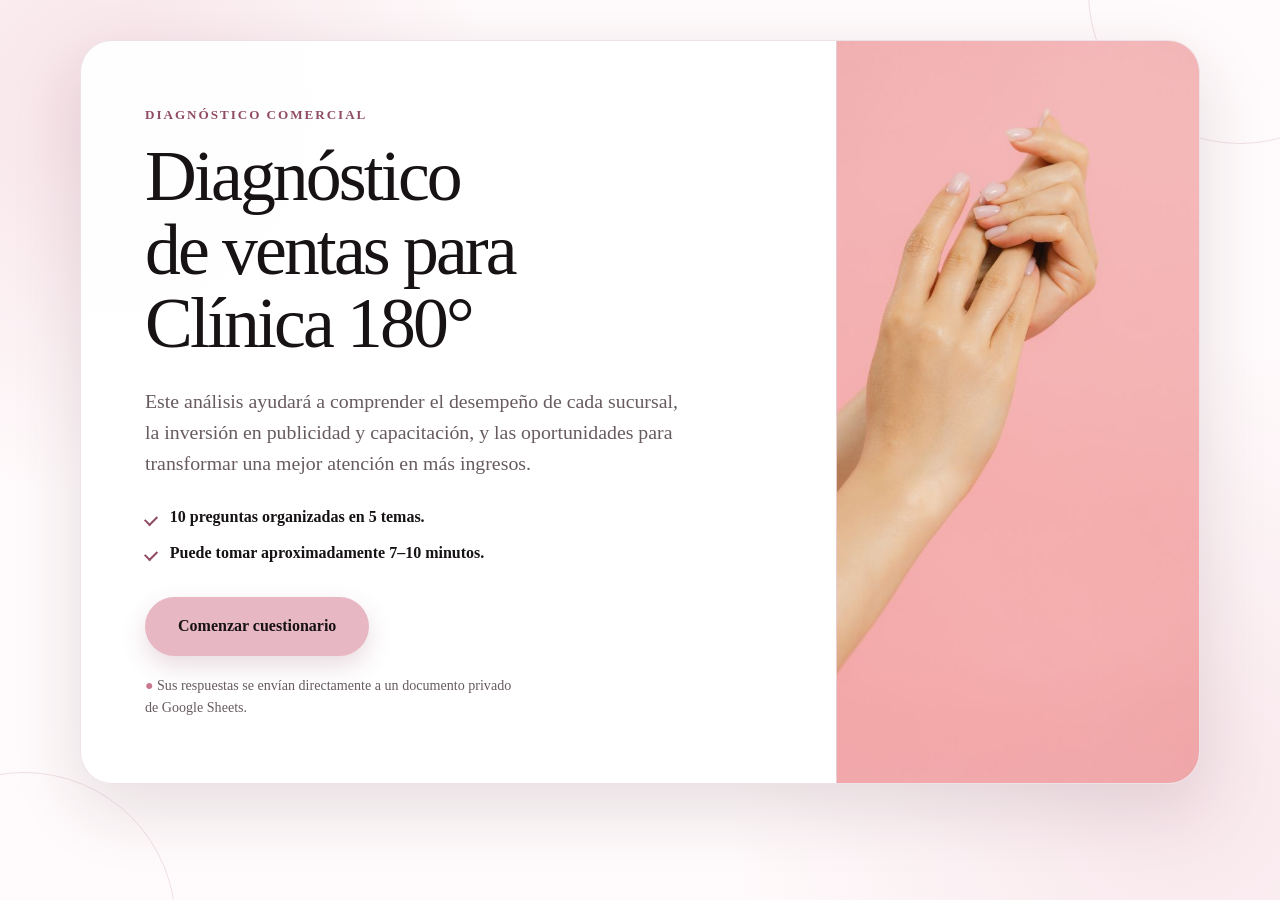
<file: index.html>
<!doctype html>
<html lang="es">
<head>
  <meta charset="utf-8">
  <meta name="viewport" content="width=device-width, initial-scale=1">
  <meta name="description" content="Cuestionario de diagnóstico comercial para Clínica 180°.">
  <meta name="theme-color" content="#e8b7c4">
  <title>Cuestionario | Clínica 180°</title>
  <link rel="stylesheet" href="assets/styles.css">
</head>
<body>
  <div class="page-orb page-orb-one" aria-hidden="true"></div>
  <div class="page-orb page-orb-two" aria-hidden="true"></div>

  <main class="site-shell">
    <section class="intro-card" id="introCard">
      <div class="intro-copy">
        <div class="intro-heading">
          <p class="eyebrow">Diagnóstico comercial</p>
          <h1>Diagnóstico de ventas para Clínica 180°</h1>
        </div>
        <div class="intro-details">
          <p class="lead">Este análisis ayudará a comprender el desempeño de cada sucursal, la inversión en publicidad y capacitación, y las oportunidades para transformar una mejor atención en más ingresos.</p>
          <ul class="intro-points">
            <li>10 preguntas organizadas en 5 temas.</li>
            <li>Puede tomar aproximadamente 7–10 minutos.</li>
          </ul>
          <button class="button button-primary button-large" type="button" id="startButton">Comenzar cuestionario</button>
          <p class="privacy-note"><span aria-hidden="true">●</span> Sus respuestas se envían directamente a un documento privado de Google Sheets.</p>
        </div>
      </div>
      <div class="intro-art">
        <img class="hero-photo" src="assets/cuidado-manos-clinica-180.jpg" alt="Manos femeninas con manicura en tonos rosados">
      </div>
    </section>

    <section class="questionnaire" id="questionnaire" hidden>
      <div class="survey-topline">
        <div>
          <p class="section-name" id="sectionName">Desempeño financiero</p>
          <p class="question-count">Pregunta <span id="currentNumber">1</span> de <span id="totalNumber">10</span></p>
        </div>
        <button class="save-status" id="saveStatus" type="button" title="El avance se guarda automáticamente">Avance guardado</button>
      </div>

      <div class="progress-track" role="progressbar" aria-label="Progreso del cuestionario" aria-valuemin="0" aria-valuemax="100" aria-valuenow="0">
        <span id="progressBar"></span>
      </div>

      <form id="surveyForm" novalidate>
        <div class="question-card" id="questionCard" aria-live="polite"></div>
        <p class="form-error" id="formError" role="alert"></p>
        <div class="survey-actions">
          <button class="button button-secondary" type="button" id="previousButton">Anterior</button>
          <button class="button button-primary" type="button" id="nextButton">Siguiente</button>
          <button class="button button-primary" type="submit" id="submitButton" hidden>Enviar respuestas</button>
        </div>
      </form>
    </section>
  </main>

  <script src="assets/config.js"></script>
  <script src="assets/app.js"></script>
</body>
</html>
</file>
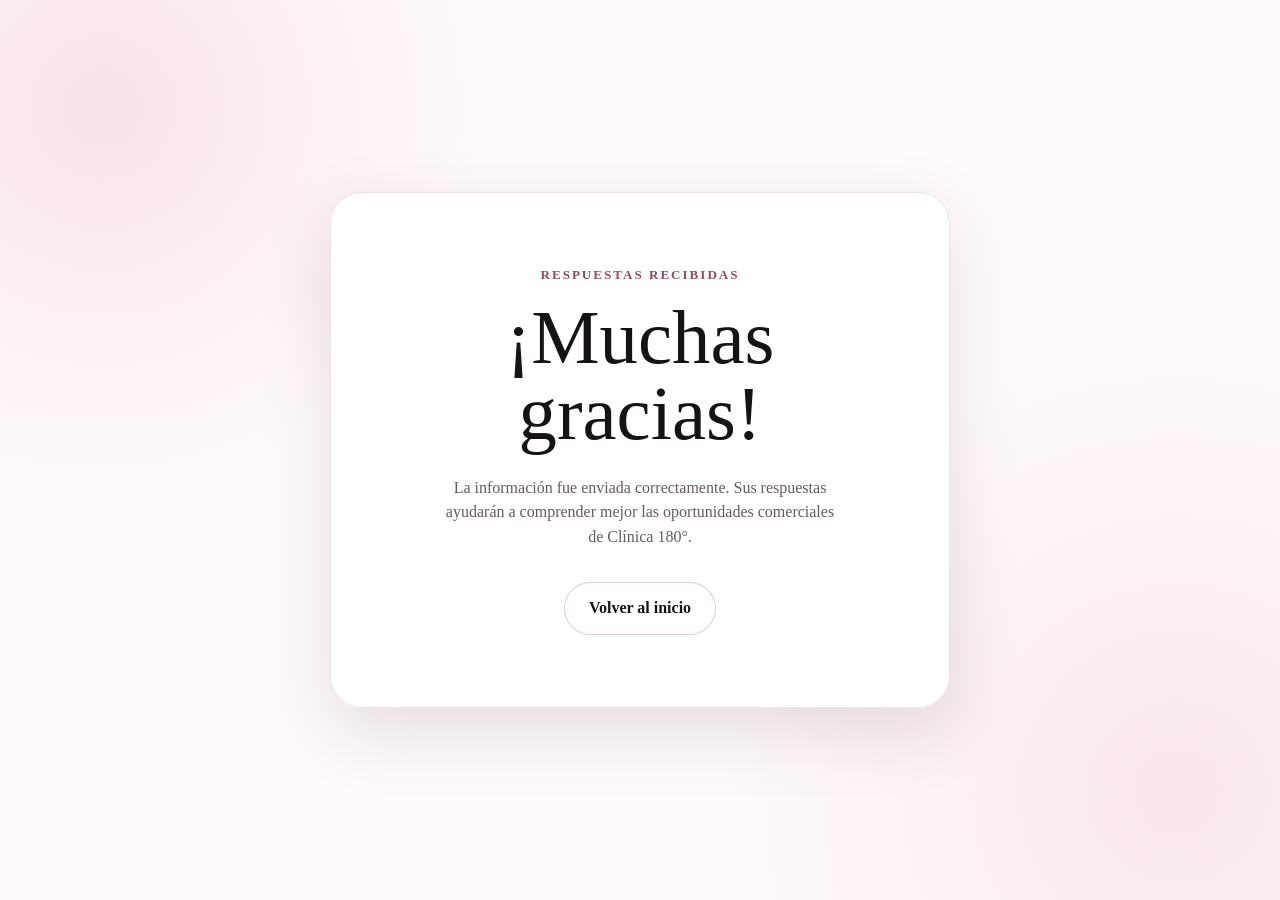
<file: gracias.html>
<!doctype html>
<html lang="es">
<head>
  <meta charset="utf-8">
  <meta name="viewport" content="width=device-width, initial-scale=1">
  <meta name="theme-color" content="#e8b7c4">
  <title>¡Gracias! | Clínica 180°</title>
  <link rel="stylesheet" href="assets/styles.css">
</head>
<body class="thanks-page">
  <main class="thanks-card">
    <p class="eyebrow">Respuestas recibidas</p>
    <h1>¡Muchas gracias!</h1>
    <p>La información fue enviada correctamente. Sus respuestas ayudarán a comprender mejor las oportunidades comerciales de Clínica 180°.</p>
    <a class="button button-secondary" href="index.html">Volver al inicio</a>
  </main>
</body>
</html>
</file>
<file: assets/styles.css>
:root {
  --pink-950: #2a171d;
  --pink-800: #6f3447;
  --pink-700: #914c62;
  --pink-500: #c97890;
  --pink-300: #e8b7c4;
  --pink-150: #f5dfe5;
  --pink-75: #fff4f7;
  --ink: #171315;
  --muted: #675b60;
  --line: #ead8dd;
  --danger: #9a2f42;
  --white: #ffffff;
  --shadow: 0 24px 70px rgba(64, 31, 42, 0.13);
  --radius-xl: 32px;
  --radius-lg: 22px;
  --radius-md: 15px;
}

* { box-sizing: border-box; }

html { color-scheme: light; scroll-behavior: smooth; }

body {
  min-height: 100vh;
  margin: 0;
  overflow-x: hidden;
  color: var(--ink);
  background:
    radial-gradient(circle at 8% 12%, rgba(232, 183, 196, 0.34), transparent 24rem),
    radial-gradient(circle at 92% 88%, rgba(245, 223, 229, 0.72), transparent 28rem),
    #fffafb;
  font-family: Georgia, "Times New Roman", Times, serif;
  font-size: 1rem;
  line-height: 1.55;
}

button, input, textarea { font: inherit; }
button, label { -webkit-tap-highlight-color: transparent; }
[hidden] { display: none !important; }

.page-orb {
  position: fixed;
  z-index: -1;
  width: 19rem;
  height: 19rem;
  border: 1px solid rgba(145, 76, 98, 0.14);
  border-radius: 50%;
}

.page-orb-one { top: -10rem; right: -7rem; }
.page-orb-two { bottom: -11rem; left: -8rem; }

.site-shell {
  width: min(1120px, calc(100% - 2rem));
  margin: 0 auto;
  padding: 2.5rem 0 3.5rem;
}

.intro-card {
  position: relative;
  display: grid;
  grid-template-columns: minmax(0, 1.35fr) minmax(320px, 0.65fr);
  min-height: 680px;
  overflow: hidden;
  border: 1px solid rgba(145, 76, 98, 0.16);
  border-radius: var(--radius-xl);
  background: rgba(255, 255, 255, 0.94);
  box-shadow: var(--shadow);
}

.intro-copy {
  align-self: center;
  padding: clamp(2.4rem, 5vw, 4.75rem);
}

.eyebrow {
  margin: 0 0 0.9rem;
  color: var(--pink-700);
  font-size: 0.82rem;
  font-weight: 700;
  letter-spacing: 0.15em;
  text-transform: uppercase;
}

h1, h2, legend { font-weight: 500; text-wrap: balance; }

.intro-card h1 {
  max-width: 15ch;
  margin: 0;
  color: var(--ink);
  font-size: clamp(2.8rem, 5.6vw, 4.6rem);
  line-height: 1.03;
  letter-spacing: -0.04em;
}

.lead {
  max-width: 55ch;
  margin: 1.55rem 0 0;
  color: var(--muted);
  font-size: clamp(1.08rem, 2vw, 1.24rem);
}

.intro-points {
  display: grid;
  gap: 0.65rem;
  margin: 1.7rem 0 2rem;
  padding: 0;
  list-style: none;
}

.intro-points li {
  position: relative;
  padding-left: 1.55rem;
  color: var(--ink);
  font-weight: 600;
}

.intro-points li::before {
  content: "";
  position: absolute;
  left: 0;
  top: 0.58rem;
  width: 0.65rem;
  height: 0.38rem;
  border-bottom: 2px solid var(--pink-700);
  border-left: 2px solid var(--pink-700);
  transform: rotate(-45deg);
}

.privacy-note {
  max-width: 54ch;
  margin: 1.2rem 0 0;
  color: var(--muted);
  font-size: 0.88rem;
}

.privacy-note span { color: var(--pink-500); }

.intro-art {
  position: relative;
  min-height: 100%;
  overflow: hidden;
  border-left: 1px solid rgba(145, 76, 98, 0.12);
  background: var(--pink-150);
}

.hero-photo {
  display: block;
  width: 100%;
  height: 100%;
  min-height: inherit;
  object-fit: cover;
  object-position: 50% 50%;
}

.button {
  display: inline-flex;
  align-items: center;
  justify-content: center;
  min-height: 3.15rem;
  border: 1px solid transparent;
  border-radius: 999px;
  padding: 0.82rem 1.5rem;
  cursor: pointer;
  font-weight: 700;
  text-decoration: none;
  transition: transform 160ms ease, box-shadow 160ms ease, background 160ms ease;
}

.button:hover { transform: translateY(-1px); }
.button:active { transform: translateY(1px); }
.button:focus-visible,
.option:has(input:focus-visible),
input:focus-visible,
textarea:focus-visible { outline: 3px solid rgba(201, 120, 144, 0.38); outline-offset: 3px; }
.button:disabled { cursor: wait; opacity: 0.65; }
.button-primary { color: var(--ink); background: var(--pink-300); box-shadow: 0 10px 24px rgba(145, 76, 98, 0.2); }
.button-primary:hover { background: #dfa5b5; }
.button-secondary { color: var(--ink); border-color: rgba(145, 76, 98, 0.28); background: var(--white); }
.button-large { min-height: 3.65rem; padding-inline: 2rem; }

.questionnaire { width: min(860px, 100%); margin: 1rem auto 0; }

.survey-topline {
  display: flex;
  align-items: end;
  justify-content: space-between;
  gap: 1rem;
  margin-bottom: 0.8rem;
}

.section-name, .question-count { margin: 0; }
.section-name { color: var(--pink-800); font-size: 0.88rem; font-weight: 700; letter-spacing: 0.08em; text-transform: uppercase; }
.question-count { margin-top: 0.15rem; color: var(--muted); font-size: 0.96rem; }

.save-status {
  border: 0;
  padding: 0.2rem;
  color: var(--muted);
  background: transparent;
  font-size: 0.86rem;
}

.progress-track { height: 8px; overflow: hidden; border-radius: 999px; background: var(--pink-150); }
.progress-track span {
  display: block;
  width: 0;
  height: 100%;
  border-radius: inherit;
  background: linear-gradient(90deg, var(--pink-800), var(--pink-500));
  transition: width 260ms ease;
}

#surveyForm { margin-top: 1.15rem; }

.question-card {
  min-height: 500px;
  border: 1px solid rgba(145, 76, 98, 0.14);
  border-radius: var(--radius-xl);
  padding: clamp(1.5rem, 5vw, 3.2rem);
  background: rgba(255, 255, 255, 0.97);
  box-shadow: var(--shadow);
  animation: card-in 260ms ease both;
}

@keyframes card-in {
  from { opacity: 0; transform: translateY(8px); }
  to { opacity: 1; transform: translateY(0); }
}

.question-fieldset { min-width: 0; margin: 0; padding: 0; border: 0; }
.question-number { display: inline-flex; margin-bottom: 0.75rem; color: var(--pink-700); font-size: 0.86rem; font-weight: 700; letter-spacing: 0.12em; text-transform: uppercase; }
.question-title { width: 100%; margin: 0; color: var(--ink); font-size: clamp(1.7rem, 4vw, 2.45rem); line-height: 1.2; }
.question-help { margin: 0.85rem 0 0; color: var(--muted); font-size: 1rem; }

.options-list { display: grid; grid-template-columns: repeat(2, minmax(0, 1fr)); gap: 0.72rem; margin-top: 1.65rem; }
.option {
  position: relative;
  display: flex;
  align-items: flex-start;
  gap: 0.78rem;
  min-height: 3.8rem;
  border: 1px solid var(--line);
  border-radius: var(--radius-md);
  padding: 0.95rem 1rem;
  cursor: pointer;
  color: var(--ink);
  background: var(--white);
  font-weight: 600;
  line-height: 1.35;
  transition: border-color 150ms ease, background 150ms ease, transform 150ms ease;
}
.option:hover { border-color: var(--pink-500); transform: translateY(-1px); }
.option:has(input:checked) { border-color: var(--pink-700); background: var(--pink-75); }
.option input { width: 1.1rem; height: 1.1rem; margin: 0.13rem 0 0; accent-color: var(--pink-700); flex: 0 0 auto; }
.option-compact { min-height: 3.3rem; }

.other-field,
.open-field,
.number-input {
  width: 100%;
  border: 1px solid var(--line);
  color: var(--ink);
  background: var(--white);
  outline: none;
}
.other-field, .open-field { border-radius: var(--radius-md); padding: 1rem 1.05rem; }
.other-wrap { margin-top: 1rem; }
.other-field:focus, .open-field:focus, .number-control:focus-within { border-color: var(--pink-700); box-shadow: 0 0 0 3px rgba(232, 183, 196, 0.38); }
.open-field { min-height: 180px; margin-top: 1.5rem; resize: vertical; line-height: 1.55; }

.branch-table-wrap { margin-top: 1.55rem; overflow: hidden; border: 1px solid var(--line); border-radius: var(--radius-lg); }
.branch-table { width: 100%; border-collapse: collapse; table-layout: fixed; background: var(--white); }
.branch-table th, .branch-table td { border-bottom: 1px solid var(--line); padding: 0.85rem 1rem; text-align: left; }
.branch-table thead th { color: var(--pink-800); background: var(--pink-75); font-size: 0.88rem; letter-spacing: 0.04em; }
.branch-table thead th:first-child { width: 42%; }
.branch-table tbody tr:last-child th, .branch-table tbody tr:last-child td { border-bottom: 0; }
.branch-name { color: var(--ink); font-weight: 600; }

.number-control {
  display: flex;
  align-items: center;
  min-height: 3.15rem;
  overflow: hidden;
  border: 1px solid var(--line);
  border-radius: 12px;
  background: var(--white);
  transition: border-color 150ms ease, box-shadow 150ms ease;
}
.number-input { min-width: 0; border: 0; padding: 0.75rem 0.8rem; font-size: 1rem; }
.number-input:focus { outline: 0; }
.number-affix { align-self: stretch; display: inline-flex; align-items: center; border-right: 1px solid var(--line); padding: 0 0.75rem; color: var(--pink-800); background: var(--pink-75); font-weight: 600; }
.number-affix-suffix { border-right: 0; border-left: 1px solid var(--line); }
.single-number-wrap { max-width: 25rem; margin-top: 1.65rem; }
.number-control-large { min-height: 3.8rem; }

.split-grid { display: grid; grid-template-columns: repeat(2, minmax(0, 1fr)); gap: 1rem; margin-top: 1.65rem; }
.split-field { display: grid; gap: 0.55rem; }
.split-label { color: var(--ink); font-size: 1rem; font-weight: 600; }
.split-total { width: fit-content; margin: 1rem 0 0; border-radius: 999px; padding: 0.45rem 0.85rem; color: var(--pink-800); background: var(--pink-75); font-weight: 600; }
.split-total.is-complete { color: var(--ink); background: var(--pink-300); }

.change-wrap { margin-top: 1.65rem; }
.change-options { display: grid; grid-template-columns: repeat(3, minmax(0, 1fr)); gap: 0.72rem; }
.change-percentage { display: grid; max-width: 25rem; gap: 0.55rem; margin-top: 1.2rem; }

.form-error { min-height: 1.5rem; margin: 0.8rem 0 0; color: var(--danger); font-size: 0.96rem; font-weight: 700; }
.survey-actions { display: flex; justify-content: space-between; gap: 0.75rem; margin-top: 0.5rem; }
.survey-actions .button { min-width: 140px; }

.thanks-page { display: grid; place-items: center; padding: 1.2rem; }
.thanks-card { width: min(620px, 100%); border: 1px solid rgba(145,76,98,.16); border-radius: var(--radius-xl); padding: clamp(2rem, 7vw, 4.5rem); text-align: center; background: rgba(255,255,255,.97); box-shadow: var(--shadow); }
.thanks-card h1 { margin: 0; color: var(--ink); font-size: clamp(2.8rem, 8vw, 4.8rem); line-height: 1; }
.thanks-card p:not(.eyebrow) { max-width: 50ch; margin: 1.4rem auto 2rem; color: var(--muted); }

@media (max-width: 780px) {
  .site-shell { width: min(100% - 1rem, 720px); padding: 0.75rem 0 2rem; }
  .intro-card { grid-template-columns: 1fr; min-height: 0; }
  .intro-copy { display: contents; }
  .intro-heading { order: 1; padding: 2rem 1.35rem 1.15rem; }
  .intro-card h1 { max-width: none; font-size: clamp(2.45rem, 10.6vw, 3.45rem); line-height: 1.02; }
  .intro-art { order: 2; min-height: 315px; margin: 0 1rem; border: 0; border-radius: 24px; }
  .hero-photo { height: 315px; min-height: 0; object-position: 50% 42%; }
  .intro-details { order: 3; padding: 1.55rem 1.35rem 2.3rem; }
  .lead { margin-top: 0; }
  .options-list, .change-options { grid-template-columns: 1fr; }
  .question-card { min-height: 500px; padding: 1.5rem 1rem; border-radius: 24px; }
  .survey-topline { align-items: start; }
  .save-status { display: none; }
  .survey-actions .button { min-width: 0; flex: 1; padding-inline: 1rem; }
  .branch-table th, .branch-table td { padding: 0.72rem; }
}

@media (max-width: 480px) {
  .intro-heading, .intro-details { padding-inline: 1.1rem; }
  .intro-art { min-height: 285px; margin-inline: 0.75rem; }
  .hero-photo { height: 285px; }
  .split-grid { grid-template-columns: 1fr; }
  .branch-table thead th:first-child { width: 43%; }
  .branch-table th, .branch-table td { padding: 0.65rem 0.55rem; }
  .branch-name { font-size: 0.93rem; line-height: 1.25; }
  .number-affix { padding-inline: 0.55rem; }
  .number-input { padding-inline: 0.6rem; }
}

@media (prefers-reduced-motion: reduce) {
  *, *::before, *::after { scroll-behavior: auto !important; animation-duration: .001ms !important; transition-duration: .001ms !important; }
}
</file>
